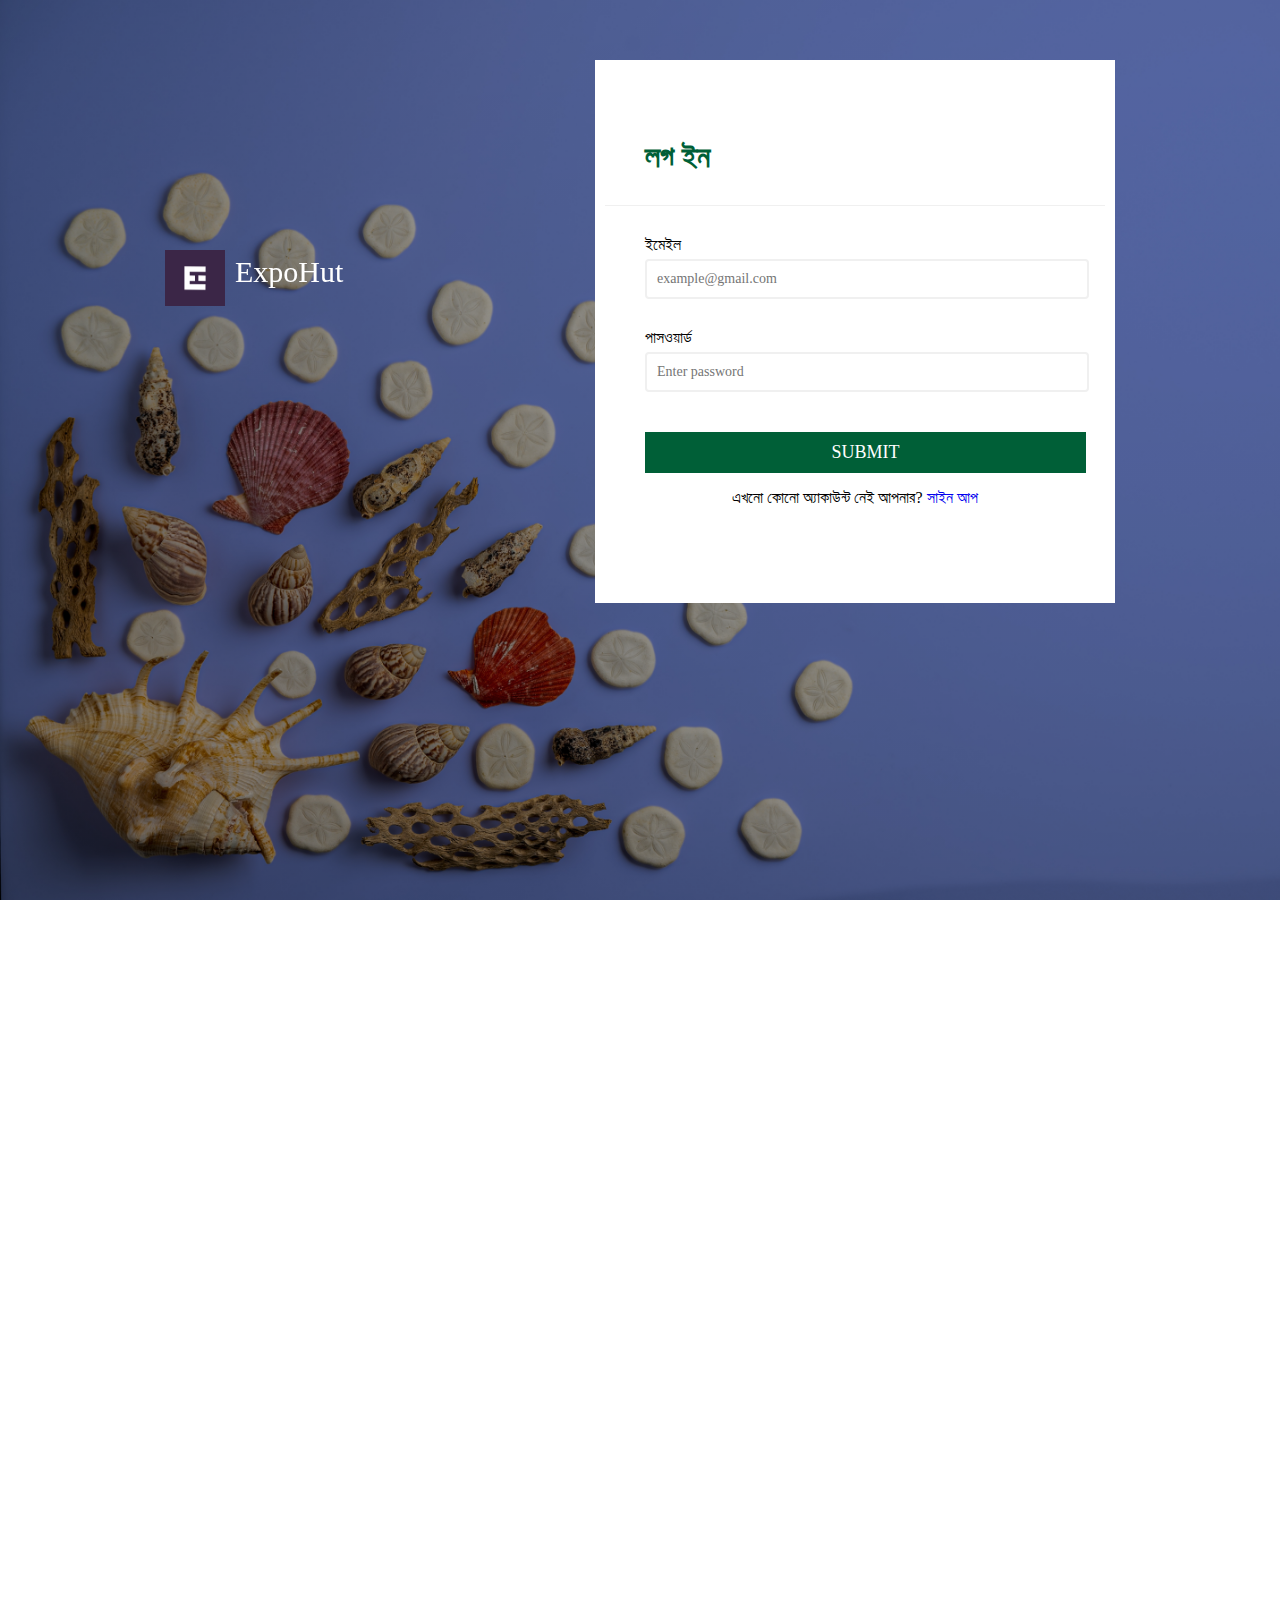
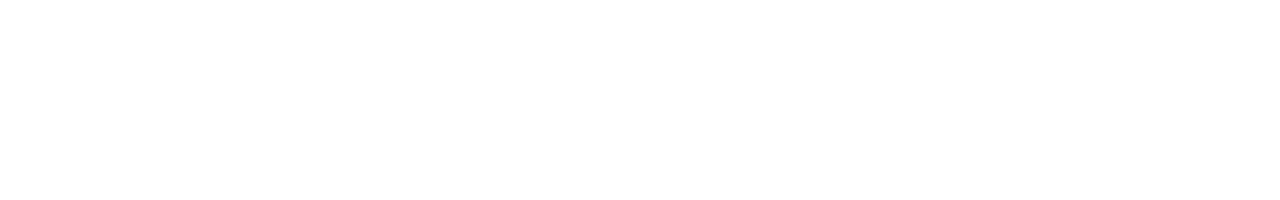
<file: HTML-Files/login.html>
<!DOCTYPE html>
<html lang="en">
<head>
    <meta charset="UTF-8">
    <meta name="viewport" content="width=device-width, initial-scale=1.0">
    <title>Document</title>
    <link rel="stylesheet" href="../CSS-Files/loginRegstyle.css">
    <link rel="stylesheet" href="../FontAwesome-Files/all.min.css">
</head>
<body>
    <section class="loginbg">
    <div class="container">
        <div class="MainFrame">
            <div class="leftside">
                <div class="logo">
                   <a href="../Index.html"> <img src="../Assets-Files/logo.jpg" alt=""></a>
                </div>
                <div class="logotitle">
                    <p>ExpoHut</p>
                </div>
            </div>
            <div class="rightside">
                <div class="loginsignup-title">
                    <h2>লগ ইন</h2>
                </div>
                <form action="" class="form" id="form" autocomplete="off">
                    <!-- For Email -->
                    <div class="form-control">
                        <label for="email">ইমেইল</label>
                        <input type="email" placeholder="example@gmail.com" id="loginemail">
                        <i class="fas fa-check-circle"></i>
                        <i class="fas fa-exclamation-circle"></i>
                        <small>Error message</small>
                    </div>
                    <!-- For Password -->
                    <div class="form-control">
                        <label for="password">পাসওয়ার্ড</label>
                        <input type="password" placeholder="Enter password" id="loginpassword" autocomplete="off">
                        <i class="fas fa-check-circle"></i>
                        <i class="fas fa-exclamation-circle"></i>
                        <small>Error message</small>
                    </div>
                    <button>Submit</button>
                    <p class="LoginRegiFooter">এখনো কোনো অ্যাকাউন্ট নেই আপনার?<a href="../HTML-Files/regi.html" style="text-decoration: none;"> সাইন আপ</a></p>
                </form>
            </div>
        </div>
    </div>
</section>
<script>
    // Log in validate start
    form.addEventListener('submit',e=>{
    e.preventDefault();
    loginvalidate();
});
function setErrorFor(input,message){
    const formControl = input.parentElement;
    const small = formControl.querySelector('small');
    formControl.className = 'form-control error';
    small.innerText = message;
}
function setSuccessFor(input,message){
    const formControl = input.parentElement;
    formControl.className = 'form-control success';
}
function isEmail(email) {
	return /^(([^<>()\[\]\\.,;:\s@"]+(\.[^<>()\[\]\\.,;:\s@"]+)*)|(".+"))@((\[[0-9]{1,3}\.[0-9]{1,3}\.[0-9]{1,3}\.[0-9]{1,3}])|(([a-zA-Z\-0-9]+\.)+[a-zA-Z]{2,}))$/.test(email);
}
    const LoginEmail = document.getElementById('loginemail');
    const LoginPassword = document.getElementById('loginpassword');
    function loginvalidate(){
        // Email Section
        const LoginEmailValue = LoginEmail.value.trim();
        const LoginPasswordValue = LoginPassword.value.trim();
        if(LoginEmailValue === ''){
            setErrorFor(LoginEmail,"আপনাকে অবশ্যই এই ফিল্ডটি পূরণ করতে হবে।");
        }
        else if(!isEmail(LoginEmailValue)){
            setErrorFor(LoginEmail,"অনুগ্রহ করে একটি কার্যকর ইমেইল অ্যাড্রেস লিখুন।");
        }
        else{
            setSuccessFor(LoginEmail);
        }
        // Password Section
        if(LoginPasswordValue === ''){
            setErrorFor(LoginPassword,"আপনাকে অবশ্যই এই ফিল্ডটি পূরণ করতে হবে।");
        }
        else if(LoginPasswordValue.lenght < 6){
            setErrorFor(LoginPassword,"আপনাকে অবশ্যই এই ফিল্ডটি পূরণ করতে হবে।");
        }
        else{
            setSuccessFor(LoginPassword);
        }
    }
</script>
</body>
</html>
</file>
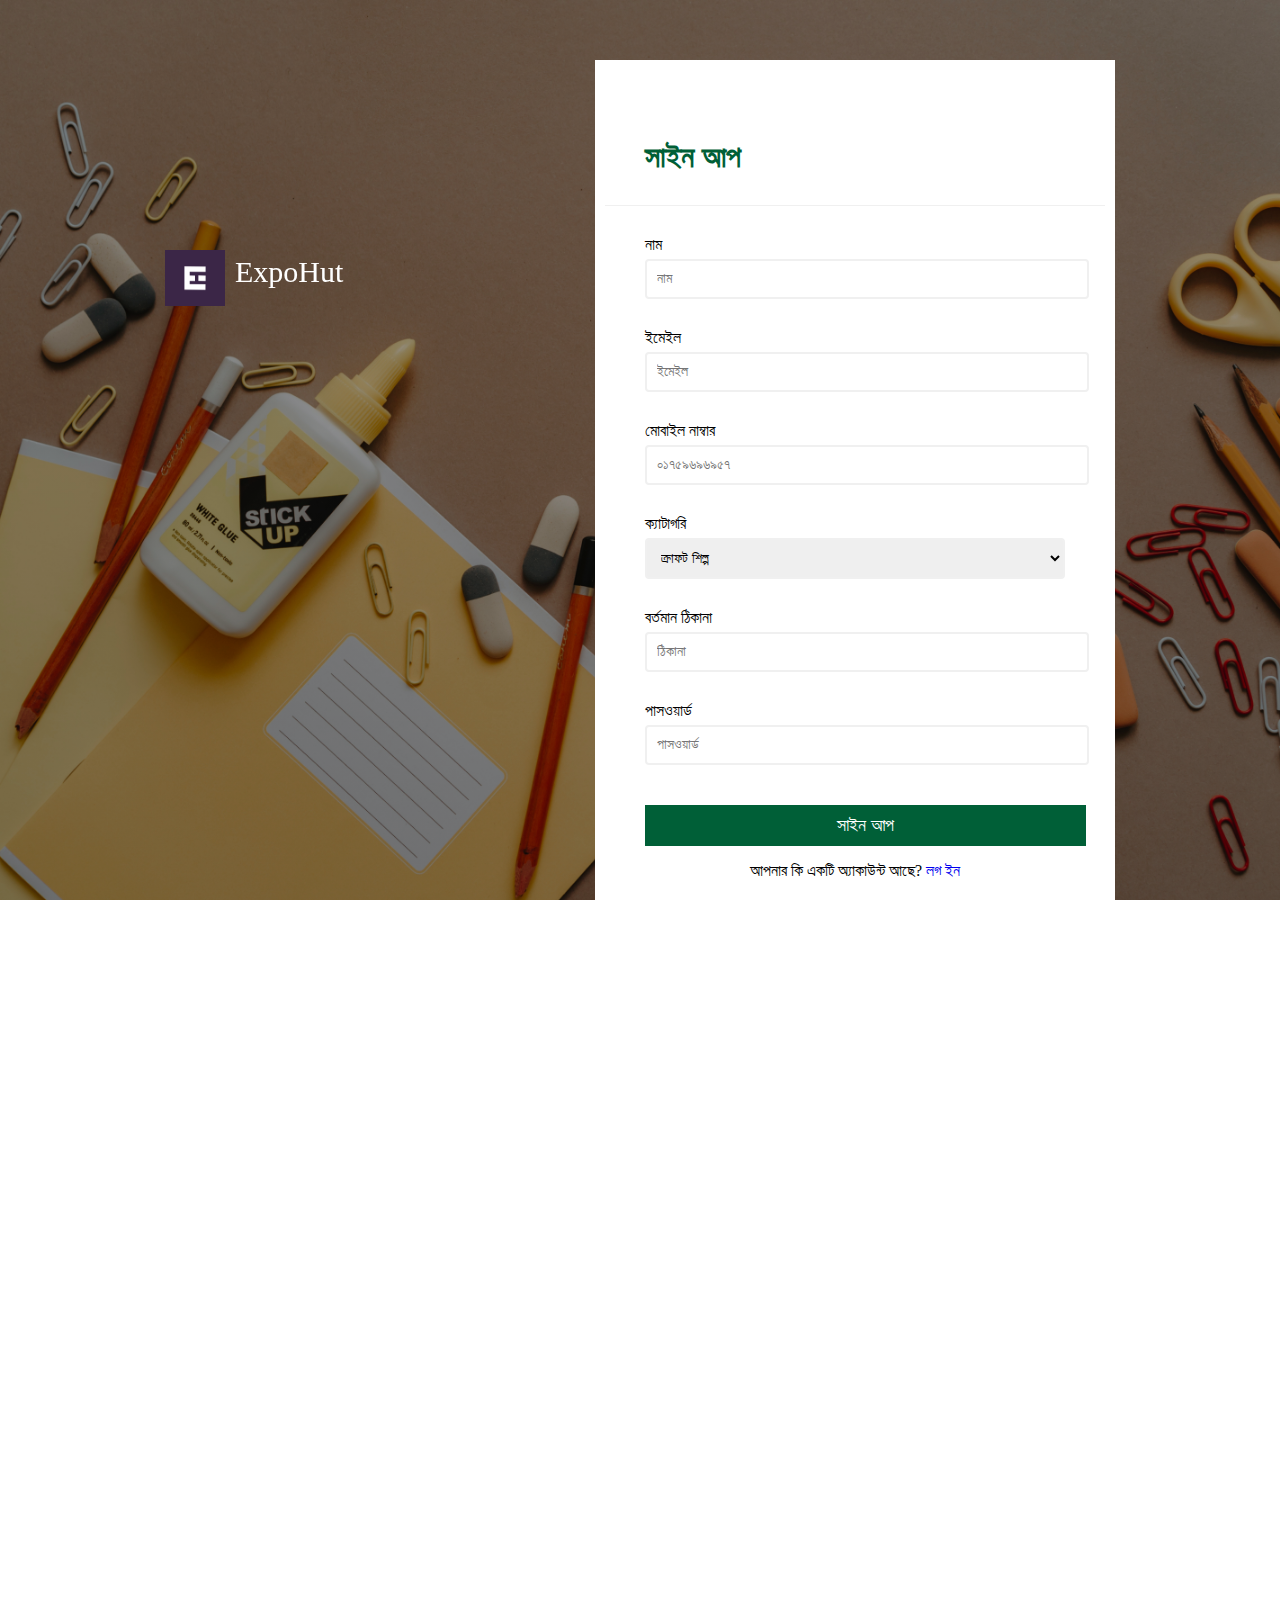
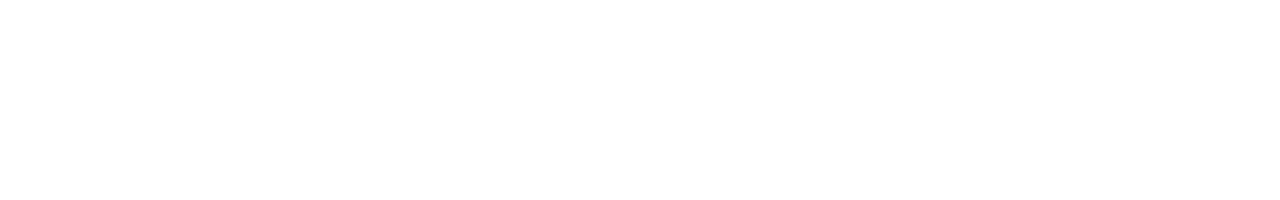
<file: HTML-Files/regi.html>
<!DOCTYPE html>
<html lang="en">
<head>
    <meta charset="UTF-8">
    <meta name="viewport" content="width=device-width, initial-scale=1.0">
    <title>Document</title>
    <link rel="stylesheet" href="../CSS-Files/loginRegstyle.css">
    <link rel="stylesheet" href="../FontAwesome-Files/all.min.css">
</head>
<body>
    <section class="regbg">
    <div class="container">
        <div class="MainFrame">
            <div class="leftside">
                <div class="logo">
                    <a href="../Index.html"><img src="../Assets-Files/logo.jpg" alt=""></a>
                </div>
                <div class="logotitle">
                    <p>ExpoHut</p>
                </div>
            </div>
            <div class="rightside">
                <div class="loginsignup-title">
                    <h2>সাইন আপ</h2>
                </div>
                <form action="" class="form" id="form">
                    <!-- For Username -->
                    <div class="form-control">
                        <label for="username">নাম</label>
                        <input type="text" placeholder="নাম" id="username">
                        <i class="fas fa-check-circle"></i>
                        <i class="fas fa-exclamation-circle"></i>
                        <small>Error message</small>
                    </div>
                    <!-- For Email -->
                    <div class="form-control">
                        <label for="email">ইমেইল</label>
                        <input type="text" placeholder="ইমেইল" id="email">
                        <i class="fas fa-check-circle"></i>
                        <i class="fas fa-exclamation-circle"></i>
                        <small>Error message</small>
                    </div>
                    <!-- For Mobile Number -->
                    <div class="form-control">
                        <label for="mobile">মোবাইল  নাম্বার</label>
                        <input type="number" placeholder="০১৭৫৯৬৯৬৯৫৭" id="mobile">
                        <i class="fas fa-check-circle"></i>
                        <i class="fas fa-exclamation-circle"></i>
                        <small>Error message</small>
                    </div>
                    <!-- For Category -->
                    <div class="form-control">
                        <label for="category">ক্যাটাগরি</label>
                        <select class="category">
                            <option value="0">ক্রাফট শিল্প</option>
                            <option value="1">চিত্র শিল্প</option>
                            <option value="2">সেলাই শিল্প</option>
                            <option value="3">হ্যান্ডমেইড জুয়েলারি</option>
                            <option value="4">কুঠির শিল্প</option>
                            <option value="5">মৃত্তিকা শিল্প</option>
                          </select>
                        <i class="fas fa-check-circle"></i>
                        <i class="fas fa-exclamation-circle"></i>
                        <small>Error message</small>
                    </div>
                    <!-- For Address -->
                    <div class="form-control">
                        <label for="address">বর্তমান ঠিকানা</label>
                        <input type="Address" placeholder="ঠিকানা" id="address">
                        <i class="fas fa-check-circle"></i>
                        <i class="fas fa-exclamation-circle"></i>
                        <small>Error message</small>
                    </div>
                    <!-- For Password -->
                    <div class="form-control">
                        <label for="password">পাসওয়ার্ড</label>
                        <input type="password" placeholder="পাসওয়ার্ড" id="password">
                        <i class="fas fa-check-circle"></i>
                        <i class="fas fa-exclamation-circle"></i>
                        <small>Error message</small>
                    </div>
                    <!-- For Password Check Again -->
                    <!-- <div class="form-control">
                        <label for="password">Again Password</label>
                        <input type="password" placeholder="Enter password again" id="password">
                        <i class="fas fa-check-circle"></i>
                        <i class="fas fa-exclamation-circle"></i>
                        <small>Error message</small>
                    </div> -->
                    <button>সাইন আপ</button>
                    <p class="LoginRegiFooter">আপনার কি একটি অ্যাকাউন্ট আছে? <a href="../HTML-Files/login.html"  style="text-decoration: none;">লগ ইন</a></p>
                </form>   
        </div>
    </div>
</section>
<script src="../JavaScript-Files/app.js"></script>
</body>
</html>
</file>
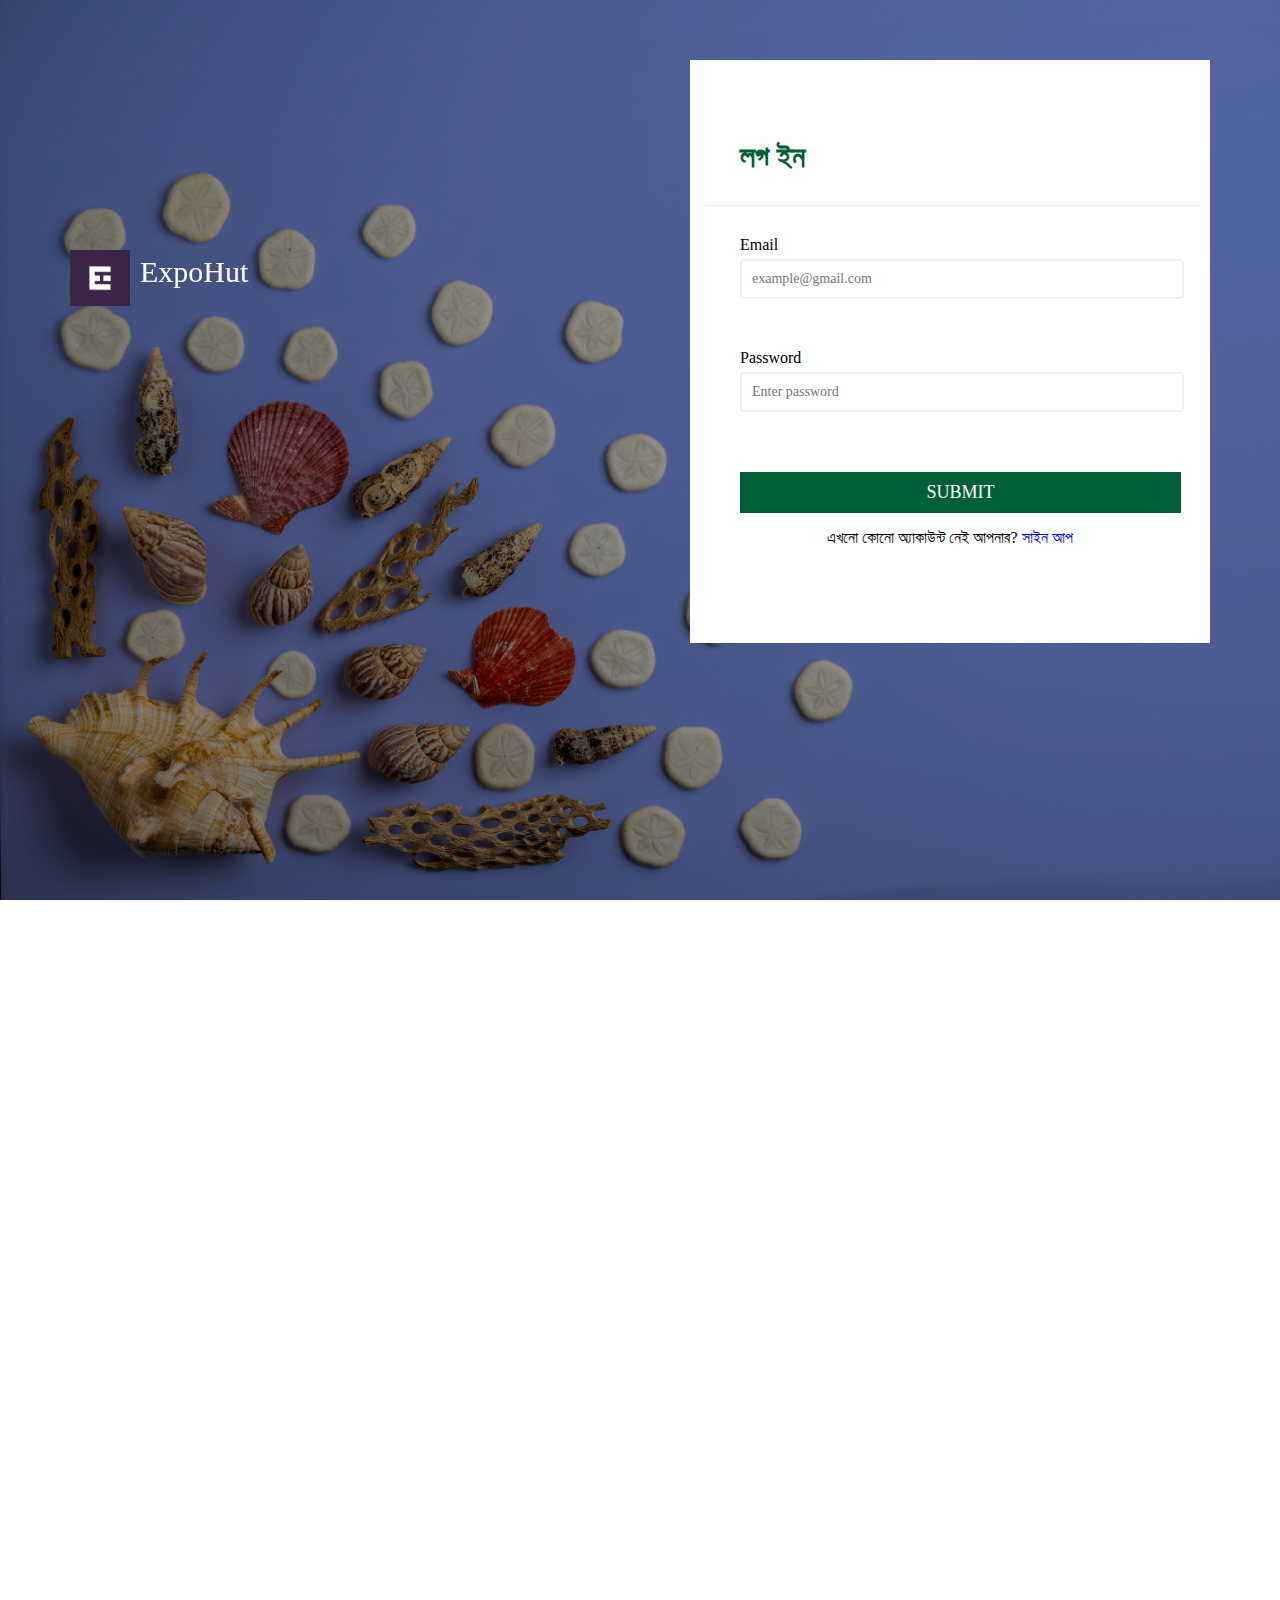
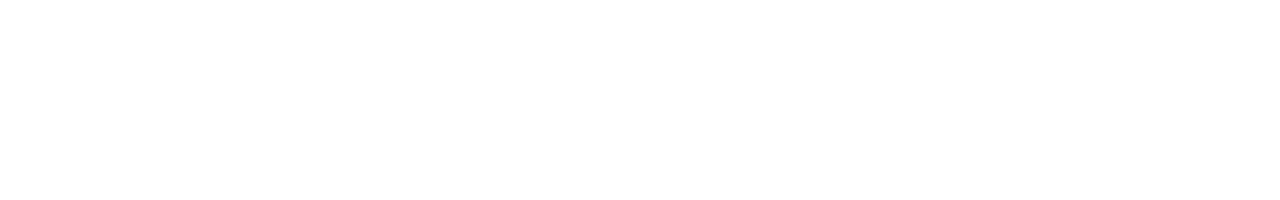
<file: Project/HTML-Files/login.html>
<!DOCTYPE html>
<html lang="en">
<head>
    <meta charset="UTF-8">
    <meta name="viewport" content="width=device-width, initial-scale=1.0">
    <title>Login Page</title>
    <link rel="stylesheet" href="../FontAwesome-Files/all.min.css">
    <link rel="stylesheet" href="../CSS-Files/loginRegstyle.css">
</head>
<body>
    <section class="loginbg">
    <div class="container">
        <div class="MainFrame">
            <div class="leftside">
                <div class="logo">
                   <a href="../Index.html"> <img src="../Assets-Files/logo.jpg" alt=""></a>
                </div>
                <div class="logotitle">
                    <p>ExpoHut</p>
                </div>
            </div>
            <div class="rightside">
                <div class="loginsignup-title">
                    <h2>লগ ইন</h2>
                </div>
                <form action="" class="form" id="form" autocomplete="off">
                    <!-- For Email -->
                    <div class="form-control">
                        <label for="email">Email</label>
                        <input type="email" placeholder="example@gmail.com" id="loginemail">
                        <i class="fas fa-check-circle"></i>
                        <i class="fas fa-exclamation-circle"></i>
                        <small>Error message</small>
                    </div>
                    <!-- For Password -->
                    <div class="form-control">
                        <label for="password">Password</label>
                        <input type="password" placeholder="Enter password" id="loginpassword" autocomplete="off">
                        <i class="fas fa-check-circle"></i>
                        <i class="fas fa-exclamation-circle"></i>
                        <small>Error message</small>
                    </div>
                    <button>Submit</button>
                    <p class="LoginRegiFooter">এখনো কোনো অ্যাকাউন্ট নেই আপনার?<a href="../HTML-Files/regi.html" style="text-decoration: none;"> সাইন আপ</a></p>
                </form>
            </div>
        </div>
    </div>
</section>
<script>
    // Log in validate start
    form.addEventListener('submit',e=>{
    e.preventDefault();
    loginvalidate();
});
function setErrorFor(input,message){
    const formControl = input.parentElement;
    const small = formControl.querySelector('small');
    formControl.className = 'form-control error';
    small.innerText = message;
}
function setSuccessFor(input,message){
    const formControl = input.parentElement;
    formControl.className = 'form-control success';
}
function isEmail(email) {
	return /^(([^<>()\[\]\\.,;:\s@"]+(\.[^<>()\[\]\\.,;:\s@"]+)*)|(".+"))@((\[[0-9]{1,3}\.[0-9]{1,3}\.[0-9]{1,3}\.[0-9]{1,3}])|(([a-zA-Z\-0-9]+\.)+[a-zA-Z]{2,}))$/.test(email);
}
    const LoginEmail = document.getElementById('loginemail');
    const LoginPassword = document.getElementById('loginpassword');
    function loginvalidate(){
        // Email Section
        const LoginEmailValue = LoginEmail.value.trim();
        const LoginPasswordValue = LoginPassword.value.trim();
        if(LoginEmailValue === ''){
            setErrorFor(LoginEmail,"আপনাকে অবশ্যই এই ফিল্ডটি পূরণ করতে হবে।");
        }
        else if(!isEmail(LoginEmailValue)){
            setErrorFor(LoginEmail,"অনুগ্রহ করে একটি কার্যকর ইমেইল অ্যাড্রেস লিখুন।");
        }
        else{
            setSuccessFor(LoginEmail);
        }
        // Password Section
        if(LoginPasswordValue === ''){
            setErrorFor(LoginPassword,"আপনাকে অবশ্যই এই ফিল্ডটি পূরণ করতে হবে।");
        }
        else if(LoginPasswordValue.lenght < 6){
            setErrorFor(LoginPassword,"আপনাকে অবশ্যই এই ফিল্ডটি পূরণ করতে হবে।");
        }
        else{
            setSuccessFor(LoginPassword);
        }
    }
</script>
</body>
</html>
</file>
<file: CSS-Files/loginRegstyle.css>
.container
{
    width: 1140px;
    margin: 0 auto;
}
/* Login Part */
body{
    margin: 0;
    padding: 0;
    font-family: poppins;
}
:root
{
  /* --Theme-Color: #17b978; */
  /* --Icon-Color: #17b978; */
  --Theme-Color: #005F37;
  --Icon-Color-Two: #005F37;
  --Primary-color: #f4f7fa;
  --Second-Primary-Color: #d1d1d1;
  --Full-White: #FFFFFF;
  --Footer-Background:  #2a363b;
  --Title-Font-Color: #333;
  --Title-Font-Colot-Two: #181810;
  --Subtitle-Font-Color: #333333;
  --Subtitle-Color: #ececec;
}
.loginbg{
    background: linear-gradient(rgba(0, 0, 0, 0.356),rgba(0, 0, 0, 0.411)),
     url('../Assets-Files/regbg.jpg');
    background-size: cover;
    background-attachment: fixed;
    height: 200vh;
}
.regbg{
    background: linear-gradient(rgba(0, 0, 0, 0.356),rgba(0, 0, 0, 0.411)),
     url('../Assets-Files/registerbg.jpg');
    background-size: cover;
    background-attachment: fixed;
    height: 200vh;
}
.MainFrame{
    display: flex;
    justify-content: space-between;
    flex-flow: row wrap;
    /* width: 100%;
    height: 100%; */
}
.leftside{
    display: flex;
    top: 50%;
}
.logo img{
    width: 60px;
    flex: 1;
    margin-top: 250px;
    position: fixed;
}
.logotitle{
    flex: 1;
    margin-top: 225px;
    color: #fff;
    font-size: 30px;
    font-weight: 500;
    margin-left: 70px;
    position: fixed;
}
.rightside{
    background-color: #fff;
    /* margin-left: 50px; */
    width: 500px;
    height: auto;
    margin-top: 60px;
    /* padding: 60px 20px 5px 20px; */
    padding: 50px 10px;
}
.loginsignup-title{
    border-bottom: 1px solid #f0f0f0;
    padding: 5px 40px;
    text-transform: uppercase;
    font-size: 20px;
    color: var(--Theme-Color);
}
.form{
    padding: 30px 40px;
}
.form-control{
    margin-bottom: 10px;
    padding-bottom: 20px;
    position: relative;
}
.form-control label{
    display: inline-block;
    margin-bottom: 5px;
}
.form-control input, .category{
    border: 2px solid #f0f0f0;
    border-radius: 4px;
    display: block;
    font-family: inherit;
    font-size: 14px;
    padding: 10px;
    width: 100%;
}
.form-control input:focus{
    border-color: #777;
    outline: none;
}
.form-control.success input{
    border-color: #2ecc71;
}
.form-control.error input{
    border-color: #e74c3c;
}
.form-control i{
    visibility: hidden;
    position: absolute;
    top: 40px;
    right: 10px;
}
.form-control.success i.fa-check-circle{
    color: #2ecc71;
    visibility: visible;
}
.form-control.error i.fa-exclamation-circle{
    color: #e74c3c;
    visibility: visible;
}
.form-control small{
    color: #e74c3c;
    position: absolute;
    bottom: 0;
    left: 0;
    visibility: hidden;
}
.form-control.error small{
    visibility: visible;
}
.form button{
    background-color: var(--Theme-Color);
    color: #fff;
    font-family: inherit;
    font-size: 18px;
    margin-top: 20px;
    width: 105%;
    display: block;
    padding: 10px;
    outline: none;
    border: none;
    text-transform: uppercase;
    cursor: pointer;
}
.LoginRegiFooter{
    text-align: center;
}
/* Responsive Login */
/* Media Layout: 1280px */
@media only screen and (min-width: 992px) and (max-width: 1280px){
    .container
    {
        width: 950px;
    }
}
/* Tablet Layout: 768px */
@media only screen and (min-width: 768px) and (max-width: 991px){
    .container
    {
        width: 750px;
    }
    .rightside 
    {
        width: 450px;
    }
}
/* Mobile Layout: 320px */
@media only screen and (max-width: 767px){
    .container
    {
        width: 320px;
    }
    .rightside {
        padding: 50px 20px;
    }
    .logo img {
        margin-top: 180px;
        margin-left: 70px;
        position: relative;
    }
    .logotitle {
        margin-top: 155px;
        position: relative;
        margin-left: 5px;
    }
    .rightside .forgotpass {
        font-size: 12px;
    }
    .rightside .loginsubmit {
        font-size: 12px;
    }
    .rightside label {
        text-transform: uppercase;
        font-size: 12px;
    }
}
</file>
<file: Project/CSS-Files/loginRegstyle.css>
.container {
  width: 1140px;
  margin: 0 auto;
}
/* Login Part */
body {
  margin: 0;
  padding: 0;
  font-family: poppins;
}
:root {
  /* --Theme-Color: #17b978; */
  /* --Icon-Color: #17b978; */
  --Theme-Color: #005f37;
  --Icon-Color-Two: #005f37;
  --Primary-color: #f4f7fa;
  --Second-Primary-Color: #d1d1d1;
  --Full-White: #ffffff;
  --Footer-Background: #2a363b;
  --Title-Font-Color: #333;
  --Title-Font-Colot-Two: #181810;
  --Subtitle-Font-Color: #333333;
  --Subtitle-Color: #ececec;
}
.loginbg {
  background: linear-gradient(rgba(0, 0, 0, 0.356), rgba(0, 0, 0, 0.411)),
    url("../Assets-Files/regbg.jpg");
  background-size: cover;
  background-attachment: fixed;
  height: 200vh;
}
.regbg {
  background: linear-gradient(rgba(0, 0, 0, 0.356), rgba(0, 0, 0, 0.411)),
    url("../Assets-Files/registerbg.jpg");
  background-size: cover;
  background-attachment: fixed;
  height: 200vh;
}
.MainFrame {
  display: flex;
  justify-content: space-between;
  flex-flow: row wrap;
  /* width: 100%;
    height: 100%; */
}
.leftside {
  display: flex;
  top: 50%;
}
.logo img {
  width: 60px;
  flex: 1;
  margin-top: 250px;
  position: fixed;
}
.logotitle {
  flex: 1;
  margin-top: 225px;
  color: #fff;
  font-size: 30px;
  font-weight: 500;
  margin-left: 70px;
  position: fixed;
}
.rightside {
  background-color: #fff;
  /* margin-left: 50px; */
  width: 500px;
  margin-top: 60px;
  /* padding: 60px 20px 5px 20px; */
  padding: 50px 10px;
}
.loginsignup-title {
  border-bottom: 1px solid #f0f0f0;
  padding: 5px 40px;
  text-transform: uppercase;
  font-size: 20px;
  color: var(--Theme-Color);
}
.form {
  padding: 30px 40px;
}
.form-control {
  margin-bottom: 10px;
  padding-bottom: 40px;
  position: relative;
}
.form-control label {
  display: inline-block;
  margin-bottom: 5px;
}
.form-control input,
.category {
  border: 2px solid #f0f0f0;
  border-radius: 4px;
  display: block;
  font-family: inherit;
  font-size: 14px;
  padding: 10px;
  width: 100%;
}
.form-control input:focus {
  border-color: #777;
  outline: none;
}
.form-control.success input {
  border-color: #2ecc71;
}
.form-control.error input {
  border-color: #e74c3c;
}
.form-control i {
  visibility: hidden;
  position: absolute;
  top: 40px;
  right: 10px;
}
.form-control.success i.fa-check-circle {
  color: #2ecc71;
  visibility: visible;
}
.form-control.error i.fa-exclamation-circle {
  color: #e74c3c;
  visibility: visible;
}
.form-control small {
  color: #e74c3c;
  position: absolute;
  bottom: 0;
  left: 0;
  visibility: hidden;
}
.form-control.error small {
  visibility: visible;
}
.form button {
  background-color: var(--Theme-Color);
  color: #fff;
  font-family: inherit;
  font-size: 18px;
  margin-top: 20px;
  width: 105%;
  display: block;
  padding: 10px;
  outline: none;
  border: none;
  text-transform: uppercase;
  cursor: pointer;
}
.LoginRegiFooter {
  text-align: center;
}

/*Login Page Responsive Code Start*/
/*Large-Screen: 1280px*/
@media only screen and (min-width: 992px) and (max-width: 1200px) {
  .container {
    width: 970px;
  }
  .form-control small {
    bottom: 16px;
  }
}

/*Medium-Screen: 768px */
@media only screen and (min-width: 768px) and (max-width: 991px) {
  .container {
    width: 750px;
  }
  .rightside {
    width: 450px;
  }
  .form-control small {
    bottom: 16px;
  }
}
/*Mobile-Screen: 320px */
@media only screen and (max-width: 767px) {
  .container {
    width: 320px;
  }
  .rightside {
    padding: 35px 10px;
  }
  .logo img {
    margin-top: 180px;
    margin-left: 70px;
    position: relative;
  }
  .logotitle {
    margin-top: 155px;
    position: relative;
    margin-left: 5px;
  }
  .rightside .forgotpass {
    font-size: 12px;
  }
  .rightside .loginsubmit {
    font-size: 12px;
  }
  .rightside label {
    text-transform: uppercase;
    font-size: 12px;
  }
  .form-control small {
    bottom: 0px;
  }
}

/*Wide Mobile-Screen: 480px*/
@media only screen and (min-width: 480px) and (max-width: 767px) {
}
/*Login Page Responsive Code End*/
</file>
